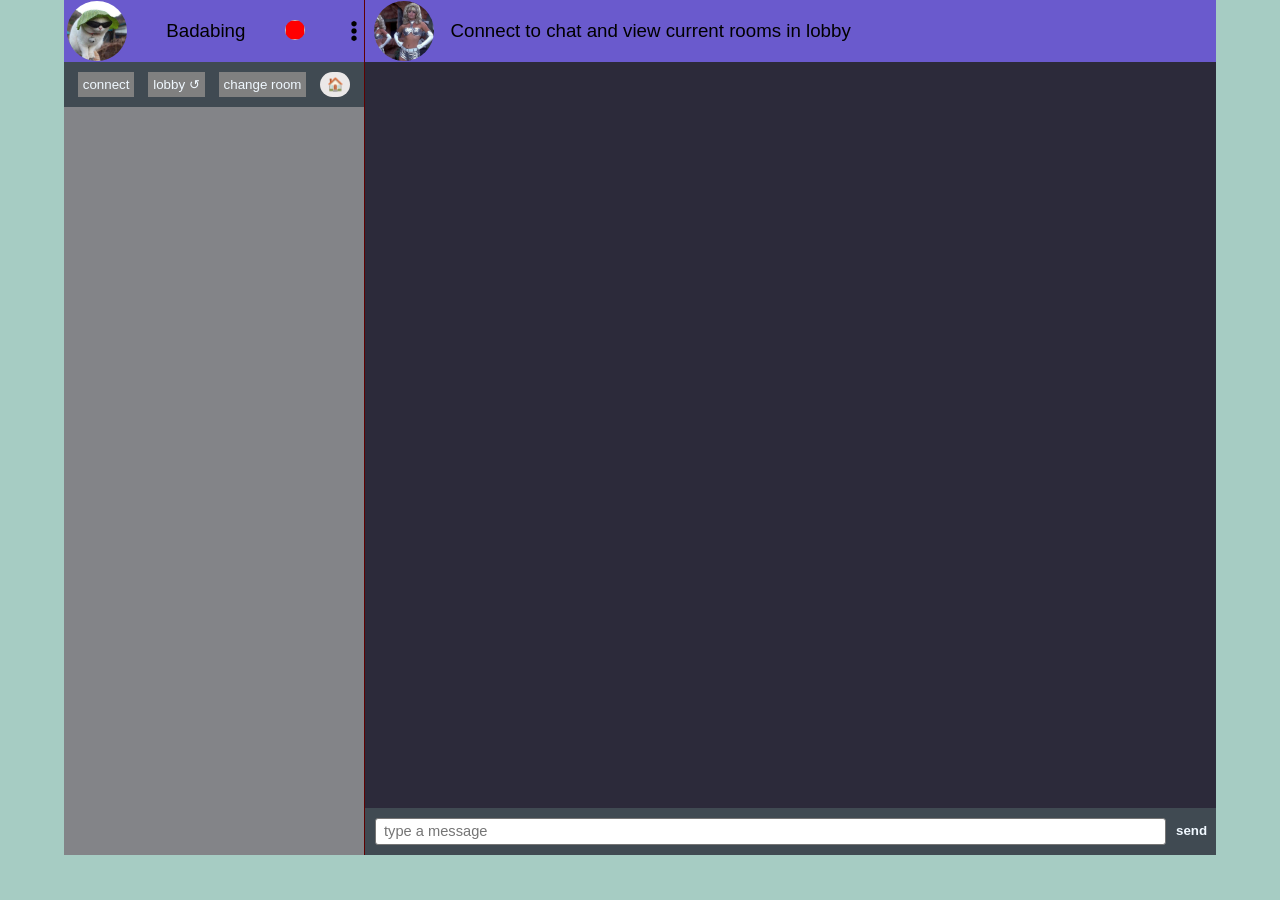
<file: adri/index.html>
<!DOCTYPE html PUBLIC "-//W3C//DTD XHTML 1.0 Transitional//EN" "http://www.w3.org/TR/xhtml1/DTD/xhtml1-transitional.dtd">
<html xmlns="http://www.w3.org/1999/xhtml" xml:lang="en" lang="en">
    <head>
        <meta http-equiv="Content-Type" content="text/html; charset=iso-8859-1" />
        <meta charset="UTF-8">
        <title>Badabing Messenger</title>
        <link type="text/css" rel="stylesheet" media="all" href="style.css" />
        <link href="https://fonts.googleapis.com/css?family=Roboto" rel="stylesheet" />
    </head>
    <body>
        <!--<div id="IDprompt">Enter username</div>-->
        <div id="main" class="container">
            <div id="history">
                <div class="toolbarhist">
                    <!--<h2>History of conversations</h2>-->    
                    <div class="lefticons">
                        <img src="me.jpeg" class="profilepic">
                    </div>
                    <div id="myprofile">
                        <h3>Badabing</h3>
                    </div>
                    <div id="connectionStatus">
                        <img class="light">
                    </div>
                    <div class="righticons">
                        <img src="3dots.png" class="icons">
                    </div>
                </div>
				<!--Replace header above with my pp + other shortcuts-->
                <div class="fill">
                <!--<input placeholder="search and filter"/>-->
                <button class="connectButton">connect</button>
                <button class="lobbyButton">lobby &#8634;</button>
                <button class="roomsButton">change room</button>
                <button class="usersButton">&#127968;</button>
                </div>
                <div class="histlist">
                <!--List of all saved/previous conversations-->
                    <div class="hpreview privateconv" style="display: none;">
                        <div class="lefticons">
                            <img src="fembot_profilepic.jpeg" class="profilepic">
                        </div>
                        <div class="previewbox">
                            <p id="roomName" class="contactname"></p>
                            <p class="messageprev">This is a preview of the last message</p>
                        </div>
                    </div>
                    <div class="onlineUsersHeader" style="display: none;">
                        <p >Users connected to this room</p>
                    </div>
                    <div class="listOnlineUsers">
                        <div class="onlineUsers" style="display: none;">
                            <p>User 1</p>
                        </div>
                    </div>
                </div>
                <div class="histlist lobby" style="display: none;">
                    <div class="hpreview privateconv">
                        <div class="lefticons">
                            <img src="fembot_profilepic.jpeg" class="profilepic">
                        </div>
                        <div class="previewbox">
                            <p id="roomName" class="contactname"></p>
                            <p class="messageprev">This is a preview of the last message</p>
                        </div>
                    </div>
                </div>
            </div>
            <div id="messages">
                <div class="toolbarmess">
                    <div class="lefticons">
                        <img src="fembot_profilepic.jpeg" class="profilepic">
                    </div>
                    <div class="currentcontact">      
				        <h3 id="roomName">Connect to chat and view current rooms in lobby</h3>
                        <p class="groupinfo fade-out" style="display: none;">Click here for room info</p>
                    </div>
                </div>
                <div id="conversation">
                    <!--Actual conversation, new content dynamically added here (scrollable)-->
                    <div class="joinleft" style="display: none">
                        <div class="username" style="display: none">system message</div>
                        <div class="publishedmsg sysmsg" style="display: none">
                            lastu joined the room
                        </div>
                    </div>
                    <div class="received" style="display: none">
                        <div class="username" style="display: none">Fembot111</div>
                        <div class="publishedmsg" style="display: none">this is a message I received from someone</div>
                    </div>
                    <div class="received" style="display: none">
                        <div class="username" >Fembot111</div>
                        <div class="publishedmsg" >Lorem ipsum dolor sit amet, consectetur adipiscing elit. Duis sed dolor a nibh eleifend congue. Curabitur ac accumsan dui. Nulla rhoncus fermentum eros et gravida. In in hendrerit quam, sed finibus diam. Duis tristique velit velit, non venenatis leo fermentum ut. Fusce eget orci bibendum ante fringilla bibendum. Nunc pretium efficitur nibh, non luctus massa maximus sed. Suspendisse lorem leo, ullamcorper vel feugiat non, maximus nec metus. Sed sagittis lorem id enim viverra molestie. Pellentesque finibus magna ipsum, in euismod risus aliquet in. Integer tincidunt nulla vitae erat ultrices, non consequat magna euismod. Class aptent taciti sociosqu ad litora torquent per conubia nostra, per inceptos himenaeos. Vivamus sed mi massa. Ut aliquet non ipsum sit amet porttitor. Duis facilisis diam a neque ultricies dapibus. Aliquam id metus augue. Suspendisse aliquet efficitur sem a accumsan. Sed id ultricies nulla. Nulla facilisi. Aenean commodo consequat arcu eu vehicula. Aliquam erat volutpat. Integer gravida lacus at massa vulputate facilisis. Class aptent taciti sociosqu ad litora torquent per conubia nostra, per inceptos himenaeos. Donec id est pharetra erat gravida tincidunt.</div>
                    </div>
                    <div class="sent" style="display: none">
                        <div class="myusername" style="display: none">lastuadri</div>
                        <div class="publishedmsg" style="display: none">hi</div>
                    </div>
                    <div class="received" style="display: none">
                        <div class="username" style="display: none">Fembot111</div>
                        <div class="publishedmsg private" style="display: none">Lorem ipsum dolor sit amet, consectetur adipiscing elit. Duis sed dolor a nibh eleifend congue. Curabitur ac accumsan dui. Nulla rhoncus fermentum eros et gravida. In in hendrerit quam, sed finibus diam. Duis tristique velit velit, non venenatis leo fermentum ut. Fusce eget orci bibendum ante fringilla bibendum. Nunc pretium efficitur nibh, non luctus massa maximus sed. Suspendisse lorem leo, ullamcorper vel feugiat non, maximus nec metus. Sed sagittis lorem id enim viverra molestie. Pellentesque finibus magna ipsum, in euismod risus aliquet in. Integer tincidunt nulla vitae erat ultrices, non consequat magna euismod. Class aptent taciti sociosqu ad litora torquent per conubia nostra, per inceptos himenaeos. Vivamus sed mi massa. Ut aliquet non ipsum sit amet porttitor. Duis facilisis diam a neque ultricies dapibus. Aliquam id metus augue. Suspendisse aliquet eff.</div>
                    </div>
                    <div class="joinleft" style="display: none;">
                    <div id="sysmsg" class="username" style="display: none;">system message</div>
                    <div class="publishedmsg" style="display: none;">
                        lastu joined the room
                    </div>
                    </div>
                </div>
                <div class="fill" id="typesendmsg">
                <textarea class="currentmessage" type="text" placeholder="type a message"></textarea>
                <input id="sendbutton" class="sendmessage" type="button" value="send">
                </div>
            </div>
        </div>

		<script type="text/javascript" src="sillyclient.js"></script>
        <script type="text/javascript" src="code.js"></script>
        <script>mychat.init();</script>
    </body>
    
</html>
</file>
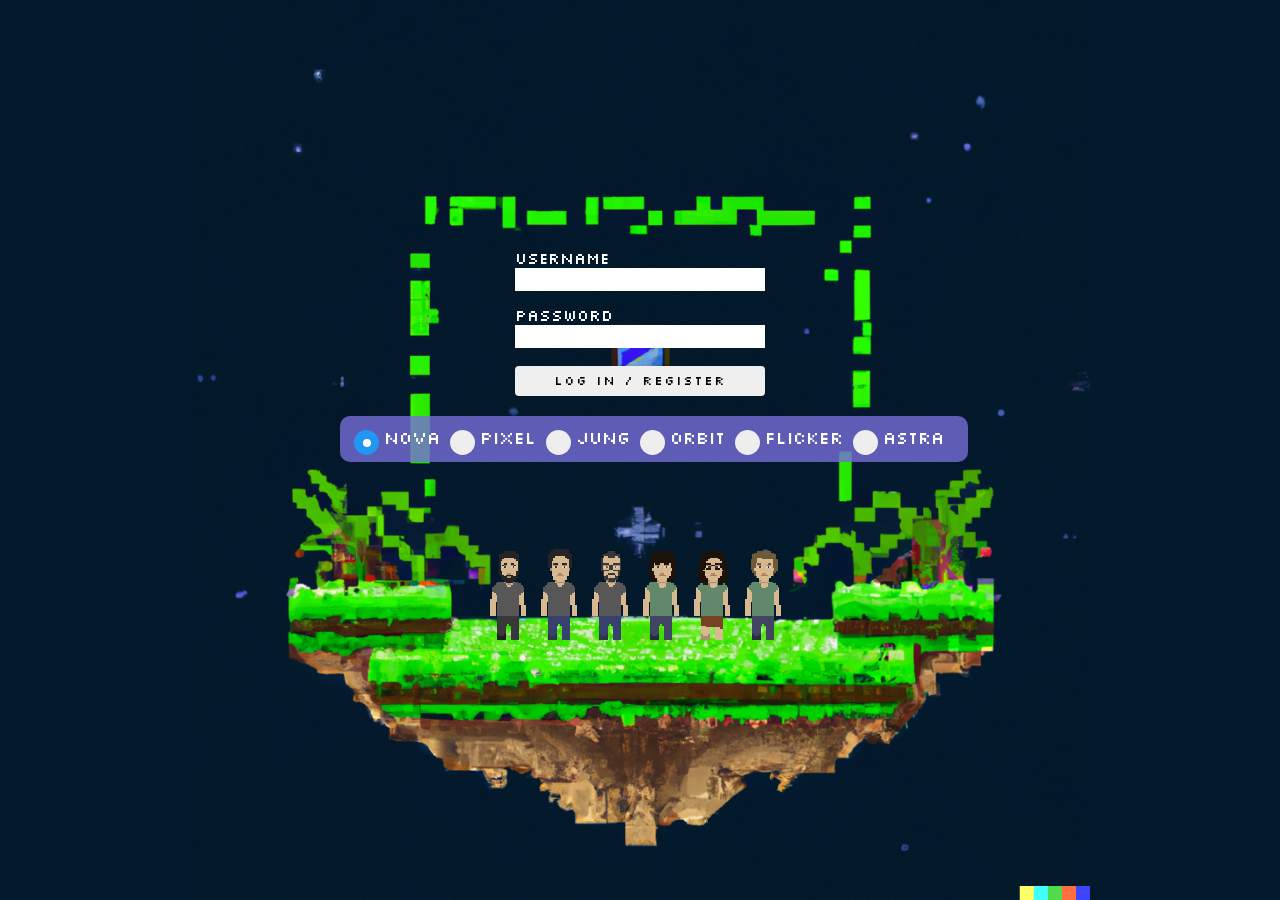
<file: web/index.html>
<!DOCTYPE html PUBLIC "-//W3C//DTD XHTML 1.0 Transitional//EN" "http://www.w3.org/TR/xhtml1/DTD/xhtml1-transitional.dtd">
<html xmlns="http://www.w3.org/1999/xhtml" xml:lang="en" lang="en">
  <head>
    <meta http-equiv="Content-Type" content="text/html; charset=iso-8859-1" />
    <meta charset="UTF-8" />
    <title>SUPERPORTAL</title>
    <link type="text/css" rel="stylesheet" media="all" href="./css/style.css" />
    <link
      href="https://fonts.googleapis.com/css?family=Roboto"
      rel="stylesheet"
    />
  </head>
  <body>
    <div id="main" class="container">
      <div id="history">
        <div class="toolbarhist">
          <div id="myprofile">
            <h3>SPACE CUSTOMIZATION</h3>
          </div>
        </div>
        <div class="fill">
          <button class="connectButton">logout</button>
          <button class="newroomButton" onclick="View.showForm();">
            new room
          </button>
          <button class="weatherButton">weather toggle</button>
        </div>
        <div class="histlist">
          <div id="messages">
            <div class="toolbarmess">
              <div class="currentcontact">
                <h3 id="roomName">CHAT</h3>
              </div>
            </div>
            <div id="conversation">
              <div class="joinleft" style="display: none">
                <div class="username" style="display: none">system message</div>
                <div class="publishedmsg sysmsg" style="display: none">
                  lastu joined the room
                </div>
              </div>
              <div class="received" style="display: none">
                <div class="username" style="display: none">Fembot111</div>
                <div class="publishedmsg" style="display: none">
                  this is a message I received from someone
                </div>
              </div>
              <div class="sent" style="display: none">
                <div class="myusername" style="display: none">lastuadri</div>
                <div class="publishedmsg" style="display: none">hi</div>
              </div>
            </div>

            <div class="fill" id="typesendmsg">
              <textarea
                class="currentmessage"
                type="text"
                placeholder="type a message"
              ></textarea>
              <input
                id="sendbutton"
                class="sendmessage"
                type="button"
                value="send"
              />
            </div>
          </div>
        </div>
      </div>
    </div>

    <canvas id="Universe" width="512" height="512"></canvas>

    <canvas id="gallery" width="512" height="512"></canvas>
    <div id="EnterApp">
      <img id="LandingImg" />
      <div id="userpwd">
        <label for="fname">Username</label>
        <input type="text" id="input_username" name="fname" /><br /><br />
        <label for="lname">Password</label>
        <input type="password" id="input_password" name="lname" /><br /><br />
        <input id="login" type="button" value="Log in / Register" class="btn" />
        <div class="checkbox">
          <label class="checkbox_container"
            >Nova
            <input type="radio" checked="checked" name="radio" value="1" />
            <span class="checkmark"></span>
          </label>
          <label class="checkbox_container"
            >Pixel
            <input type="radio" name="radio" value="2" />
            <span class="checkmark"></span>
          </label>
          <label class="checkbox_container"
            >Jung
            <input type="radio" name="radio" value="3" />
            <span class="checkmark"></span>
          </label>
          <label class="checkbox_container"
            >Orbit
            <input type="radio" name="radio" value="4" />
            <span class="checkmark"></span>
          </label>
          <label class="checkbox_container">
            Flicker
            <input type="radio" name="radio" value="5" />
            <span class="checkmark"></span>
          </label>
          <label class="checkbox_container">
            Astra
            <input type="radio" name="radio" value="6" />
            <span class="checkmark"></span>
          </label>
        </div>
      </div>
    </div>
    <div class="createRoomForm" id="createRoomForm" style="display: none">
      <!-- <div class="createRoomForm" id="createRoomForm"> -->
      <div class="fill-vertical">
        Room Name
        <input
          type="text"
          id="roomname"
          class="currentmessage"
          placeholder="input the room name"
        />
        Background
        <!-- <input
          type="text"
          id="background"
          class="currentmessage"
          placeholder="choose the background"
        /> -->
        <select name="cars" id="background" class="currentmessage"></select>
        Welcome Message
        <input
          type="text"
          id="welcomemsg"
          class="currentmessage"
          placeholder="input the welcome message"
        />
        <!-- Linked Room
        <input
          type="text"
          class="currentmessage"
          placeholder="choose the linked room"
        /> -->
        <input id="save" class="save" type="button" value="save" />
        <input
          class="save"
          type="button"
          value="close"
          onclick="View.showForm();"
        />
      </div>
    </div>
    <!--  -->
    <script src="./plugins/utils.js"></script>
    <script src="./app/model.js"></script>
    <script src="./config.js"></script>
    <script src="./app/view.js"></script>
    <script src="./app/mychat.js"></script>
    <script src="./app/mycanvas.js"></script>
    <!--  -->
    <!--     
    <script src="./p2/plugins/utils.js"></script>
    <script src="./p2/app/model.js"></script>
    <script src="./p2/config.js"></script>
    <script src="./p2/app/view.js"></script>
    <script src="./p2/app/mychat.js"></script>
    <script src="./p2/app/mycanvas.js"></script>
     -->
  </body>
</html>
</file>
<file: adri/style.css>
/*@media (max-width:1200px) {*/

* {
  font-family: Helvetica, Arial, sans-serif;
  margin:0;
  padding:0;
}

html,body {
  height: 100%;
  width: 100%;
}

body {
  background-color: rgb(166, 204, 195);
  height: 95%;
  width: 90%;
  margin: auto;
}

div {
  background-color: transparent;
  height: 100%;
}

div#main {
  display: flex;
  align-items: flex-start;
  height: 100%;
}

.fill {
  display: flex;
  justify-content: space-evenly;
  width: 100%;
  padding-top: 10px;
  padding-bottom: 10px;
  background-color: rgb(64, 74, 82);
  height:auto;
}

#myprofile {
  text-align: center;
  width: auto;
  height: 100%;
  display: flex;
  flex-direction: column;
  justify-content: center;
}

button {
  background-color: grey;
  color:aliceblue;
  border: 1px;
  width: auto;
  padding: 5px 5px 5px 5px;
}

button:focus {
  background-color:rgb(204, 202, 202);
  color:rgb(78, 86, 93);
}

.usersButton {
  width: 30px;
  border-radius: 30px;
  background: #ebe8e8;
}

.onlineUsersHeader {
  height: 15.5px;
  background-color: black;
  color: white;
  text-align: center;
  font-size: 10pt;
  padding: 3px 5px 3px 5px;
}

.listOnlineUsers {
  height: auto;
  overflow: auto;
}


.onlineUsers {
  height: auto;
  background-color: rgb(6, 43, 167);
  color: white;
  text-align: left;
  font-size: 10pt;
  padding: 5px 5px 5px 5px;
  border-top: 1px solid yellow;
}

#history {
  flex: 0 0 300px;
  height: 100%;
  background-color: rgb(216, 210, 202);
  display: flex;
  flex-direction: column;
}

.hpreview {
  display: flex;
  align-items: flex-start;
  justify-content:space-between;
  height: 72px;
  text-align: left;
  background-color: azure;
  border-top: 1px solid red;
}

.previewbox {
  width: 225px;
  height:auto;
  position: relative;
  top: 50%;
  transform: translateY(-50%);
  background-color: transparent;
  margin-right: 1%;
}

.messageprev {
  font-size: small;
  color: rgb(108, 105, 105);
  padding: 2%;
  height:15.5px;
  text-overflow: ellipsis;
  white-space: nowrap;
  overflow: hidden;
}

p {
  margin:0;
}

.contactname {
  padding:2%;
  padding-bottom: 0;
}

.histlist {
  height: 100%;
  background-color: rgb(131, 132, 136);
  overflow: auto;
}

.histlist.lobby {
  position: absolute;
  width: 300px;
  max-height: calc(95% - 62px - 51.5px);
  top: calc(62px + 45.5px);
}

#messages {
  flex: 1 1 auto;
  border-left: 1px solid rgb(95, 2, 2);
  background-color: rgb(44, 42, 58);
  height: 100%;
  display: flex;
  flex-direction: column;
}

h1 {
  width: 100%;
  cursor: pointer;
  background-color: rgb(89, 89, 131);
}

h3 {
  font-weight: 500;
}

img {
  object-fit: cover;
}

.profilepic {
  vertical-align: middle;
  width: 60px;
  height: 60px;
  border-radius: 50%;
}

.light {
  width: 20px;
  height:20px;
  position: relative;
  top: 20px;
  background-color: red;
  border-radius: 50%;
}

.icons {
  vertical-align: middle;
  width: 20px;
  height: 20px;
  border-radius: 50%;
}

.chatroom {
  background-color: darkblue;
  color: gainsboro;
}

.roomprev {
  color: yellow;
}

.toolbarhist {
  display: flex;
  align-items: flex-start;
  justify-content: space-between;
  height:62px;
  min-height:62px; /* this is here because it forces flexbox to this height, without it it doesn't*/
  background-color: slateblue;
}

.toolbarmess {
  display: flex;
  align-items: flex-start;
  /*justify-content:space-between;*/
  height:62px;
  min-height:62px; /* this is here because it forces flexbox to this height, without it it doesn't*/
  background-color: slateblue;
}

.groupinfo {
  color:rgb(32, 31, 31);
}

.righticons {
  width: 20px;
  height:20px;
  position: relative;
  top: 50%;
  transform: translateY(-50%);
  background-color: transparent;
  cursor: pointer;
}



.lefticons {
  width: 60px;
  height: 60px;
  position: relative;
  top: 50%;
  transform: translateY(-50%);
  background-color: transparent;
  margin-left: 1%;
  cursor: pointer;
}


#conversation {
  overflow: auto;
  overflow-anchor: none;
  height: 100%;
  display: grid;
  align-content: flex-start;
  width: 100%;
  gap: 0.6rem;
  padding-bottom: 10px;
}

.currentcontact {
  width: auto;
  height:auto;
  position: relative;
  top: 50%;
  transform: translateY(-50%);
  background-color: transparent;
  width: 505px;
  margin-left: 2%;
  cursor: pointer;
  display: flex;
}

.received {
  max-width: 350px; 
  width: auto;
  height: fit-content;
  text-align: left;
  justify-self: left;
  background-color: lightblue;
  margin-top: 22px;
  margin-left: 15px;
  padding: 7px;
  border-radius: 0 0.5rem 0.5rem 0.5rem;
  overflow-wrap: break-word;
}

.sent {
  max-width: 350px; 
  width: auto; 
  height: fit-content;
  text-align: left;
  justify-self: right;
  background-color: lightgreen;
  margin-top: 22px;
  margin-right: 15px;
  padding: 7px;
  border-radius: 0.5rem 0.5rem 0 0.5rem;
  /*white-space: pre-line;*/
  overflow-wrap: break-word;
}

input {
  width: 100%;
  box-sizing: border-box;
  margin:0;
  border:0;
  padding-top:5px;
  padding-bottom: 5px;
  padding-right:10px;
  padding-left:10px;
}

#typesendmsg {
  display: flex;
  align-items: flex-start;
  justify-content:space-evenly;
  width: auto;
  padding-left: 10px;
}

.sendmessage {
  width:50px;
  cursor: pointer;
  border-radius: 3px;
  background-color: transparent;
  color:aliceblue;
  font-weight: 800;
}

.currentmessage {
  display: block;
  overflow:auto;
  resize: none;
  width: 93%;
  margin: 0;
  height: 25.5px;
  background-color: white;
  padding-left: 8px;
  line-height: 25.5px;
  font-size: 11pt;
  white-space: normal;
  border-radius: 3px;
}

.currentmessage[contenteditable]:empty::before {
  content: "Type a message";
  color: gray;
}

.joinleft {
  border-radius: 5rem;
  background-color: darkorange;
  color: black;
  height: 15px;
  max-width: 600px;
  width: fit-content;
  padding: 4px 10px 4px 10px;
  justify-self: center;
  margin-top: 22px;
}

.username {
  font-size:10pt;
  font-weight: 600;
  margin-bottom: 3px;
}


.myusername {
  display: none;
}

.publishedmsg {
  font-size:11pt;
}

.private.publishedmsg {
  font-style: italic;
}

.sysmsg.publishedmsg {
  font-size: 9pt;
}

.fade-out {
  animation: fadeOut ease 5s;
  animation-fill-mode: forwards;
}

@keyframes fadeOut {
  0% {
    opacity: 1;
  }
  100% {
    opacity: 0;
  }
}

/*}*/
</file>
<file: web/css/style.css>
/*@media (max-width:1200px) {*/

* {
  font-family: Helvetica, Arial, sans-serif;
  margin: 0;
  padding: 0;
}

@font-face {
  font-family: "silkscreenfonth3";
  src: url("./silkscreen-font/slkscr.ttf");
}

@font-face {
  font-family: "silkscreenfonttxt";
  src: url("./silkscreen-font/slkscre.ttf");
}

@font-face {
  font-family: "silkscreenfontchat";
  src: url("./silkscreen-font/slkscr.ttf");
}

html,
body {
  height: 100%;
  width: 100%;
}

body {
  background-color: slategrey;
  /* height: 95%;
  width: 90%; */
  height: 100%;
  width: 100%;
  margin: auto;
  min-height: 600px;
}

div {
  background-color: transparent;
  height: 100%;
}

p {
  margin: 0;
}

h1 {
  width: 100%;
  cursor: pointer;
  background-color: rgb(89, 89, 131);
}

h3 {
  font-family: "silkscreenfonth3";
  font-weight: 500;
}

img {
  object-fit: cover;
}

input {
  width: 100%;
  box-sizing: border-box;
  margin: 0;
  border: 0;
  padding-top: 5px;
  padding-bottom: 5px;
  padding-right: 10px;
  padding-left: 10px;
}

#main {
  display: flex;
  align-items: flex-start;
  height: 97%;
  width: 300px;
  position: absolute;
  left: 50px;
  /* border: 1px solid rgb(95, 2, 2); */
}

#Universe {
  position: absolute;
  display: flex;
  justify-content: center;
  background-color: transparent;
  top: 0px;
  left: 350px;
  border: 1px solid #000000;
  background-color: black;
  /* display: none; */
}

#gallery {
  position: relative;
  background-color: transparent;
  z-index: 999;
  top: 60%;

  left: calc(50% - 200px);
}
#EnterApp {
  position: absolute;
  width: 100%;
  height: 100%;
  display: flex;
  justify-content: center;
  background-color: #031a2e;
  left: 0px;
  top: 0px;
  /* display: none; */
}
.btn {
  border-radius: 4px;
  height: 30px;
}
.btn:hover {
  transition: all 0.2s;
  background-color: rgba(118, 109, 217, 0.8);
  color: white;
}

#Start {
  height: fit-content;
  width: auto;
  position: absolute;
  top: 50%;
  border-radius: 5px;
  padding: 10px;
}

.fill {
  display: flex;
  justify-content: space-evenly;
  width: 100%;
  padding-top: 10px;
  padding-bottom: 10px;
  background-color: #271777;
  height: auto;
}

#myprofile {
  text-align: center;
  width: auto;
  height: 100%;
  display: flex;
  flex-direction: column;
  justify-content: center;
}

button {
  background-color: #1dc9ff;
  font-family: "silkscreenfonth3";
  /* color:aliceblue; */
  color: black;
  border: 1px;
  width: auto;
  padding: 5px 5px 5px 5px;
  border-radius: 5rem;
}

button:focus {
  background-color: rgb(204, 202, 202);
  color: rgb(78, 86, 93);
}

.usersButton {
  width: 30px;
  border-radius: 30px;
  background: #ebe8e8;
}

#userpwd {
  position: absolute;
  display: block;
  /* top: calc(50% - 100px); */
  top: 28%;
  width: 250px;
  height: 200px;
}

#userpwd label {
  font-family: "silkscreenfonth3";
  color: white;
}

#userpwd input {
  font-family: "silkscreenfonttxt";
  color: black;
}

.onlineUsersHeader {
  height: 15.5px;
  background-color: black;
  color: white;
  text-align: center;
  font-size: 10pt;
  padding: 3px 5px 3px 5px;
}

.listOnlineUsers {
  height: auto;
  overflow: auto;
}

.onlineUsers {
  height: auto;
  background-color: rgb(6, 43, 167);
  color: white;
  text-align: left;
  font-size: 10pt;
  padding: 5px 5px 5px 5px;
  border-top: 1px solid yellow;
}

#history {
  /* flex: 0 0 300px; */
  width: 300px;
  height: 100%;
  background-color: rgb(216, 210, 202);
  display: flex;
  flex-direction: column;
}

.hpreview {
  display: flex;
  align-items: flex-start;
  justify-content: space-between;
  height: 72px;
  text-align: left;
  background-color: azure;
  border-top: 1px solid red;
}

.previewbox {
  width: 225px;
  height: auto;
  position: relative;
  top: 50%;
  transform: translateY(-50%);
  background-color: transparent;
  margin-right: 1%;
}

.messageprev {
  font-size: small;
  color: rgb(108, 105, 105);
  padding: 2%;
  height: 15.5px;
  text-overflow: ellipsis;
  white-space: nowrap;
  overflow: hidden;
}

.contactname {
  padding: 2%;
  padding-bottom: 0;
}

.histlist {
  height: 100%;
  background-color: rgb(131, 132, 136);
  overflow: auto;
}

.histlist.lobby {
  position: absolute;
  width: 300px;
  max-height: calc(95% - 62px - 51.5px);
  top: calc(62px + 45.5px);
}

#messages {
  flex: 1 1 auto;
  background-color: rgb(44, 42, 58);
  height: 100%;
  display: flex;
  flex-direction: column;
  /*display: none;*/
}

.profilepic {
  vertical-align: middle;
  width: 60px;
  height: 60px;
  border-radius: 50%;
}

.light {
  width: 20px;
  height: 20px;
  position: relative;
  top: 20px;
  background-color: red;
  border-radius: 50%;
}

.icons {
  vertical-align: middle;
  width: 20px;
  height: 20px;
  border-radius: 50%;
}

.chatroom {
  background-color: darkblue;
  color: gainsboro;
}

.roomprev {
  color: yellow;
}

.toolbarhist {
  display: flex;
  align-items: flex-start;
  justify-content: space-evenly;
  height: 62px;
  min-height: 62px; /* this is here because it forces flexbox to this height, without it it doesn't*/
  background-color: black;
  color: white;
}

.toolbarmess {
  display: flex;
  align-items: flex-start;
  /*justify-content:space-between;*/
  height: 62px;
  min-height: 62px; /* this is here because it forces flexbox to this height, without it it doesn't*/
  background-color: slateblue;
  background-color: black;
  color: white;
}

.groupinfo {
  color: rgb(32, 31, 31);
}

.righticons {
  width: 20px;
  height: 20px;
  position: relative;
  top: 50%;
  transform: translateY(-50%);
  background-color: transparent;
  cursor: pointer;
}

.lefticons {
  width: 60px;
  height: 60px;
  position: relative;
  top: 50%;
  transform: translateY(-50%);
  background-color: transparent;
  margin-left: 1%;
  cursor: pointer;
}

#conversation {
  overflow: auto;
  overflow-anchor: none;
  height: 100%;
  display: grid;
  align-content: flex-start;
  width: 100%;
  gap: 0.6rem;
  padding-bottom: 10px;
  /*display: none;*/
}

.currentcontact {
  height: auto;
  position: relative;
  top: 50%;
  transform: translateY(-50%);
  background-color: transparent;
  width: 505px;
  justify-content: center;
  cursor: pointer;
  display: flex;
}

.received {
  max-width: 200px;
  width: auto;
  height: fit-content;
  text-align: left;
  justify-self: left;
  background-color: lightblue;
  margin-top: 22px;
  margin-left: 15px;
  padding: 7px;
  border-radius: 0 0.5rem 0.5rem 0.5rem;
  overflow-wrap: break-word;
}

.sent {
  max-width: 200px;
  width: auto;
  height: fit-content;
  text-align: left;
  justify-self: right;
  background-color: lightgreen;
  margin-top: 22px;
  margin-right: 15px;
  padding: 7px;
  border-radius: 0.5rem 0.5rem 0 0.5rem;
  /*white-space: pre-line;*/
  overflow-wrap: break-word;
}

#typesendmsg {
  display: flex;
  align-items: flex-start;
  justify-content: space-evenly;
  width: auto;
  padding-left: 10px;
}

.sendmessage {
  width: 50px;
  cursor: pointer;
  border-radius: 3px;
  background-color: transparent;
  color: aliceblue;
  font-weight: 800;
  line-height: 100%;
  margin-top: 4px;
  font-family: "silkscreenfontchat";
}

.currentmessage {
  display: block;
  overflow: auto;
  resize: none;
  width: 93%;
  margin: 0;
  height: 25.5px;
  background-color: white;
  padding-left: 8px;
  line-height: 25.5px;
  font-size: 11pt;
  white-space: normal;
  border-radius: 3px;
  font-family: "silkscreenfonth3";
  color:green;
}

.currentmessage[contenteditable]:empty::before {
  content: "Type a message";
  color: gray;
}

.currentmessage::placeholder {
  color: green;
  font-family: "silkscreenfontchat";
  font-weight: bold;
}

.joinleft {
  font-family: "silkscreenfontchat";
  border-radius: 5rem;
  background-color: #1dc9ff;
  color: black;
  height: fit-content;
  max-width: 250px;
  width: fit-content;
  padding: 4px 10px 4px 10px;
  justify-self: center;
  margin-top: 22px;
  text-align: center;
}

.username {
  font-family: "silkscreenfonth3";
  font-size: 10pt;
  font-weight: 600;
  margin-bottom: 3px;
}

.myusername {
  display: none;
}

.publishedmsg {
  font-family: "silkscreenfontchat";
  font-size: 9pt;
}

.private.publishedmsg {
  font-style: italic;
}

.sysmsg.publishedmsg {
  font-size: 9pt;
  font-family: "silkscreenfontchat";
}

.fade-out {
  animation: fadeOut ease 5s;
  animation-fill-mode: forwards;
}

.createRoomForm {
  background-color: white;
  width: 400px;
  height: auto;
  border-radius: 5px;
  position: absolute;
  top: 32%;
  left: 40%;
  z-index: 999;
}

.fill-vertical {
  border-radius: 5px;
  display: block;
  justify-content: space-between;
  width: 100%;
  background-color: #271777;
  height: 100%;
  color: white;
  padding: 10px;
  font-family: "silkscreenfontchat";
  font-weight: bold;

}

.fill-vertical input {
  margin-bottom: 40px;
  font-family: "silkscreenfontchat";
  font-weight: bold;
  color:green;
  margin: 0 auto;
}

.fill-vertical select {
  margin-bottom: 40px;
  margin: 0 auto;
  font-family: "silkscreenfontchat";
  color: green;
}

.save {
  width: 400px;
  cursor: pointer;
  border-radius: 3px;
  background-color: transparent;
  color: aliceblue;
  font-size: larger;
  font-weight: 800;
  padding-top: 20px;
  font-family: "silkscreenfontchat";
}
.checkbox {
  background-color: rgba(118, 109, 217, 0.8);
  border-radius: 10px;
  position: absolute;
  left: -175px;
  height: fit-content;
  width: 600px;
  padding: 14px;
  list-style: none;
  display: flex;
  flex-wrap: nowrap;
  flex-direction: row;
  margin-top: 20px;
}
.checkbox_container {
  display: block;
  position: relative;
  padding-left: 30px;
  padding-right: 10px;
  cursor: pointer;
  font-size: 18px;
  -webkit-user-select: none;
  -moz-user-select: none;
  -ms-user-select: none;
  user-select: none;
}

/* Hide the browser's default radio button */
.checkbox_container input {
  position: absolute;
  opacity: 0;
  cursor: pointer;
  
}

/* Create a custom radio button */
.checkmark {
  position: absolute;
  top: 0;
  left: 0;
  height: 25px;
  width: 25px;
  background-color: #eee;
  border-radius: 50%;
}

/* On mouse-over, add a grey background color */
.checkbox_container:hover input ~ .checkmark {
  background-color: #ccc;
}

/* When the radio button is checked, add a blue background */
.checkbox_container input:checked ~ .checkmark {
  background-color: #2196f3;
}

/* Create the indicator (the dot/circle - hidden when not checked) */
.checkmark:after {
  content: "";
  position: absolute;
  display: none;
}

/* Show the indicator (dot/circle) when checked */
.checkbox_container input:checked ~ .checkmark:after {
  display: block;
}

/* Style the indicator (dot/circle) */
.checkbox_container .checkmark:after {
  top: 9px;
  left: 9px;
  width: 8px;
  height: 8px;
  border-radius: 50%;
  background: white;
}

@keyframes fadeOut {
  0% {
    opacity: 1;
  }
  100% {
    opacity: 0;
  }
}
</file>
